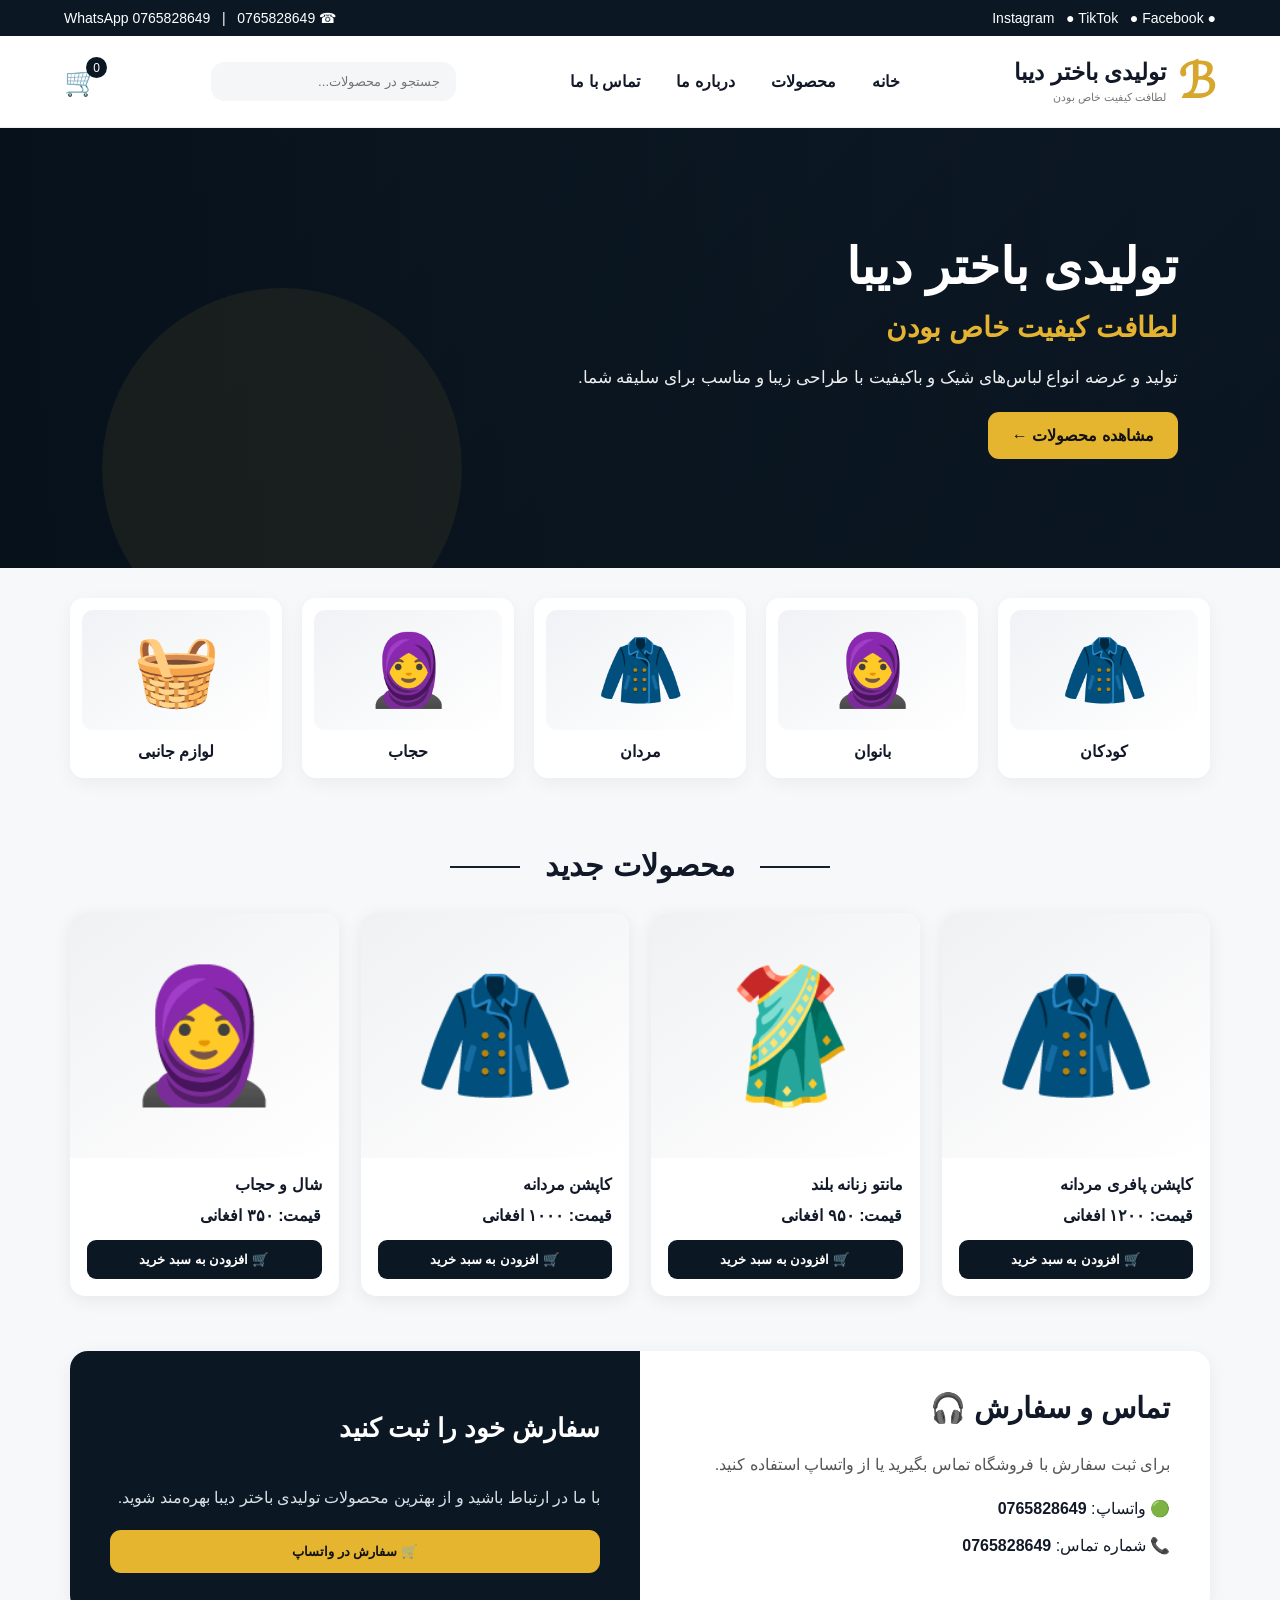
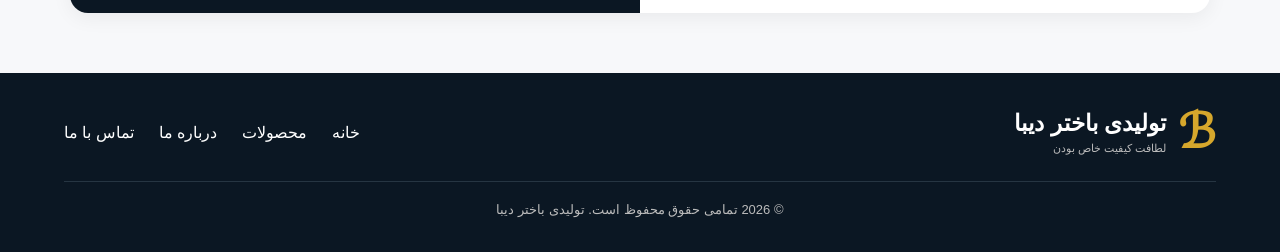
<file: bazaarino.html>
<!DOCTYPE html>
<html lang="fa" dir="rtl">
<head>
<meta charset="UTF-8">
<meta name="viewport" content="width=device-width, initial-scale=1.0">
<title>تولیدی باختر دیبا</title>
<style>
*{box-sizing:border-box}
html{scroll-behavior:smooth}
body{
  margin:0;
  font-family:Tahoma,Arial,sans-serif;
  background:#f7f8fa;
  color:#111827;
}
a{text-decoration:none;color:inherit}
.topbar{
  background:#0b1723;color:#fff;
  padding:10px 5%;
  display:flex;justify-content:space-between;align-items:center;
  font-size:14px;gap:15px;
}
.top-left,.top-right{display:flex;gap:20px;align-items:center}
.header{
  background:#fff;
  min-height:92px;
  padding:15px 5%;
  display:flex;align-items:center;justify-content:space-between;
  gap:25px;border-bottom:1px solid #eee;
  position:sticky;top:0;z-index:20;
}
.logo{display:flex;align-items:center;gap:12px}
.logo-mark{font-size:48px;color:#d6a72c;font-weight:bold;line-height:1}
.logo h1{font-size:23px;margin:0 0 5px}
.logo p{font-size:11px;margin:0;color:#777}
.nav{display:flex;gap:30px;align-items:center;font-weight:bold}
.nav a{padding:12px 3px}
.nav a:hover{color:#d29e20}
.search{
  width:245px;background:#f5f6f8;border-radius:14px;
  padding:12px 16px;border:0;outline:0;font-family:inherit;
}
.cart{font-size:28px;position:relative}
.cart-count{
  position:absolute;top:-8px;right:-8px;
  width:21px;height:21px;border-radius:50%;
  background:#0b1723;color:white;font-size:12px;
  display:grid;place-items:center;
}
.hero{
  min-height:440px;
  background:
    linear-gradient(90deg,rgba(6,16,26,.96),rgba(6,16,26,.65),rgba(6,16,26,.35)),
    linear-gradient(135deg,#172633,#0b1723);
  color:#fff;display:flex;align-items:center;
  padding:55px 8%;
  position:relative;overflow:hidden;
}
.hero:after{
  content:"";
  position:absolute;left:8%;bottom:-80px;
  width:360px;height:360px;border-radius:50%;
  background:rgba(215,169,45,.08);
}
.hero-content{max-width:620px;position:relative;z-index:2}
.hero h2{font-size:50px;margin:0 0 15px;font-weight:900}
.hero .gold{color:#e4b331;font-size:28px;font-weight:bold}
.hero p{font-size:17px;line-height:2;color:#eee}
.btn{
  display:inline-block;border:0;border-radius:11px;
  padding:14px 24px;background:#e5b52f;color:#111;
  font-family:inherit;font-weight:bold;cursor:pointer;
}
.btn:hover{opacity:.9}
.container{max-width:1180px;margin:auto;padding:0 20px}
.categories{
  display:grid;grid-template-columns:repeat(5,1fr);
  gap:20px;margin-top:30px;
}
.category{
  background:#fff;border-radius:14px;padding:12px;
  text-align:center;box-shadow:0 5px 18px rgba(0,0,0,.05);
}
.category-img{
  height:120px;border-radius:11px;
  display:grid;place-items:center;font-size:70px;
  background:linear-gradient(145deg,#f0f2f5,#fff);
}
.category h3{font-size:16px;margin:12px 0 5px}
.section-title{
  text-align:center;font-size:30px;margin:70px 0 30px;
  position:relative;
}
.section-title:before,.section-title:after{
  content:"";display:inline-block;width:70px;height:2px;
  background:#17202a;margin:0 25px 8px;
}
.products{
  display:grid;grid-template-columns:repeat(4,1fr);gap:22px;
}
.card{
  background:#fff;border-radius:15px;overflow:hidden;
  box-shadow:0 4px 18px rgba(0,0,0,.07);
  transition:.2s;
}
.card:hover{transform:translateY(-4px)}
.product-img{
  height:245px;background:linear-gradient(145deg,#f0f1f3,#fff);
  display:grid;place-items:center;font-size:130px;
}
.card-body{padding:17px}
.card h3{font-size:16px;margin:0 0 12px}
.price{font-weight:bold;margin-bottom:15px}
.buy{
  width:100%;padding:12px;border:0;border-radius:9px;
  background:#0b1723;color:white;font-family:inherit;
  font-weight:bold;cursor:pointer;
}
.buy:hover{background:#172b3d}
.order{
  margin:55px 0 35px;
  display:grid;grid-template-columns:1fr 1fr;
  gap:0;background:#fff;border-radius:18px;overflow:hidden;
  box-shadow:0 5px 20px rgba(0,0,0,.06);
}
.order-info{padding:40px}
.order-info h2{font-size:29px;margin-top:0}
.order-info p{line-height:2;color:#555}
.contact-line{font-size:16px;margin:18px 0}
.order-box{
  background:#0b1723;color:#fff;padding:40px;
  display:flex;flex-direction:column;justify-content:center;
}
.order-box h2{font-size:26px}
.order-box p{color:#d9e0e6;line-height:2}
footer{
  background:#0b1723;color:#fff;margin-top:60px;
  padding:35px 5%;
}
.footer-inner{
  max-width:1180px;margin:auto;
  display:flex;justify-content:space-between;align-items:center;gap:30px;
}
footer .logo h1{color:#fff}
footer .logo p{color:#bbb}
.footer-links{display:flex;gap:25px}
.copy{text-align:center;border-top:1px solid #263542;margin-top:25px;padding-top:20px;color:#bbb;font-size:13px}

@media(max-width:900px){
  .nav{gap:15px;font-size:14px}
  .search{width:180px}
  .products{grid-template-columns:repeat(2,1fr)}
  .categories{grid-template-columns:repeat(3,1fr)}
  .hero h2{font-size:40px}
}
@media(max-width:650px){
  .topbar{font-size:11px}
  .header{flex-wrap:wrap;justify-content:center}
  .logo{order:1}.cart{order:2}.search{order:3;width:100%}.nav{order:4;width:100%;justify-content:center}
  .hero{min-height:390px;padding:45px 25px;text-align:center}
  .hero h2{font-size:34px}
  .hero .gold{font-size:21px}
  .categories{grid-template-columns:repeat(2,1fr)}
  .products{grid-template-columns:1fr 1fr;gap:12px}
  .product-img{height:180px;font-size:90px}
  .card-body{padding:12px}
  .card h3{font-size:14px}
  .section-title{font-size:24px}
  .section-title:before,.section-title:after{width:35px;margin:0 10px 7px}
  .order{grid-template-columns:1fr}
  .footer-inner{flex-direction:column;text-align:center}
}
@media(max-width:420px){
  .products{grid-template-columns:1fr}
  .categories{grid-template-columns:1fr 1fr}
}
</style>
</head>

<body>

<div class="topbar">
  <div class="top-left">● Instagram &nbsp; ● TikTok &nbsp; ● Facebook</div>
  <div class="top-right">☎ 0765828649 &nbsp; | &nbsp; WhatsApp 0765828649</div>
</div>

<header class="header">
  <a class="logo" href="#home">
    <div class="logo-mark">ℬ</div>
    <div>
      <h1>تولیدی باختر دیبا</h1>
      <p>لطافت کیفیت خاص بودن</p>
    </div>
  </a>

  <nav class="nav">
    <a href="#home">خانه</a>
    <a href="#products">محصولات</a>
    <a href="#about">درباره ما</a>
    <a href="#contact">تماس با ما</a>
  </nav>

  <input class="search" id="search" type="search" placeholder="جستجو در محصولات...">

  <div class="cart">🛒<span class="cart-count" id="cartCount">0</span></div>
</header>

<section class="hero" id="home">
  <div class="hero-content">
    <h2>تولیدی باختر دیبا</h2>
    <div class="gold">لطافت کیفیت خاص بودن</div>
    <p>تولید و عرضه انواع لباس‌های شیک و باکیفیت با طراحی زیبا و مناسب برای سلیقه شما.</p>
    <a class="btn" href="#products">مشاهده محصولات ←</a>
  </div>
</section>

<main class="container">

  <section class="categories" id="about">
    <div class="category"><div class="category-img">🧥</div><h3>کودکان</h3></div>
    <div class="category"><div class="category-img">🧕</div><h3>بانوان</h3></div>
    <div class="category"><div class="category-img">🧥</div><h3>مردان</h3></div>
    <div class="category"><div class="category-img">🧕</div><h3>حجاب</h3></div>
    <div class="category"><div class="category-img">🧺</div><h3>لوازم جانبی</h3></div>
  </section>

  <h2 class="section-title" id="products">محصولات جدید</h2>

  <section class="products" id="productGrid">

    <article class="card" data-name="کاپشن پافری مردانه">
      <div class="product-img">🧥</div>
      <div class="card-body">
        <h3>کاپشن پافری مردانه</h3>
        <div class="price">قیمت: ۱۲۰۰ افغانی</div>
        <button class="buy" onclick="order('کاپشن پافری مردانه')">🛒 افزودن به سبد خرید</button>
      </div>
    </article>

    <article class="card" data-name="مانتو زنانه بلند">
      <div class="product-img">🥻</div>
      <div class="card-body">
        <h3>مانتو زنانه بلند</h3>
        <div class="price">قیمت: ۹۵۰ افغانی</div>
        <button class="buy" onclick="order('مانتو زنانه بلند')">🛒 افزودن به سبد خرید</button>
      </div>
    </article>

    <article class="card" data-name="کاپشن مردانه">
      <div class="product-img">🧥</div>
      <div class="card-body">
        <h3>کاپشن مردانه</h3>
        <div class="price">قیمت: ۱۰۰۰ افغانی</div>
        <button class="buy" onclick="order('کاپشن مردانه')">🛒 افزودن به سبد خرید</button>
      </div>
    </article>

    <article class="card" data-name="شال و حجاب">
      <div class="product-img">🧕</div>
      <div class="card-body">
        <h3>شال و حجاب</h3>
        <div class="price">قیمت: ۳۵۰ افغانی</div>
        <button class="buy" onclick="order('شال و حجاب')">🛒 افزودن به سبد خرید</button>
      </div>
    </article>

  </section>

  <section class="order" id="contact">
    <div class="order-info">
      <h2>تماس و سفارش 🎧</h2>
      <p>برای ثبت سفارش با فروشگاه تماس بگیرید یا از واتساپ استفاده کنید.</p>
      <div class="contact-line">🟢 واتساپ: <strong>0765828649</strong></div>
      <div class="contact-line">📞 شماره تماس: <strong>0765828649</strong></div>
    </div>

    <div class="order-box">
      <h2>سفارش خود را ثبت کنید</h2>
      <p>با ما در ارتباط باشید و از بهترین محصولات تولیدی باختر دیبا بهره‌مند شوید.</p>
      <button class="btn" onclick="order('محصول مورد نظر')">🛒 سفارش در واتساپ</button>
    </div>
  </section>

</main>

<footer>
  <div class="footer-inner">
    <a class="logo" href="#home">
      <div class="logo-mark">ℬ</div>
      <div>
        <h1>تولیدی باختر دیبا</h1>
        <p>لطافت کیفیت خاص بودن</p>
      </div>
    </a>

    <div class="footer-links">
      <a href="#home">خانه</a>
      <a href="#products">محصولات</a>
      <a href="#about">درباره ما</a>
      <a href="#contact">تماس با ما</a>
    </div>
  </div>
  <div class="copy">© 2026 تمامی حقوق محفوظ است. تولیدی باختر دیبا</div>
</footer>

<script>
let cartCount = 0;

function order(product){
  cartCount++;
  document.getElementById('cartCount').textContent = cartCount;

  const phone = "93765828649";
  const text = encodeURIComponent("سلام، میخواهم این محصول را سفارش بدهم: " + product);
  window.open("https://wa.me/" + phone + "?text=" + text, "_blank");
}

document.getElementById("search").addEventListener("input", function(){
  const q = this.value.trim().toLowerCase();
  document.querySelectorAll(".card").forEach(card=>{
    const name = card.dataset.name.toLowerCase();
    card.style.display = name.includes(q) ? "" : "none";
  });
});
</script>

</body>
</html>
</file>
